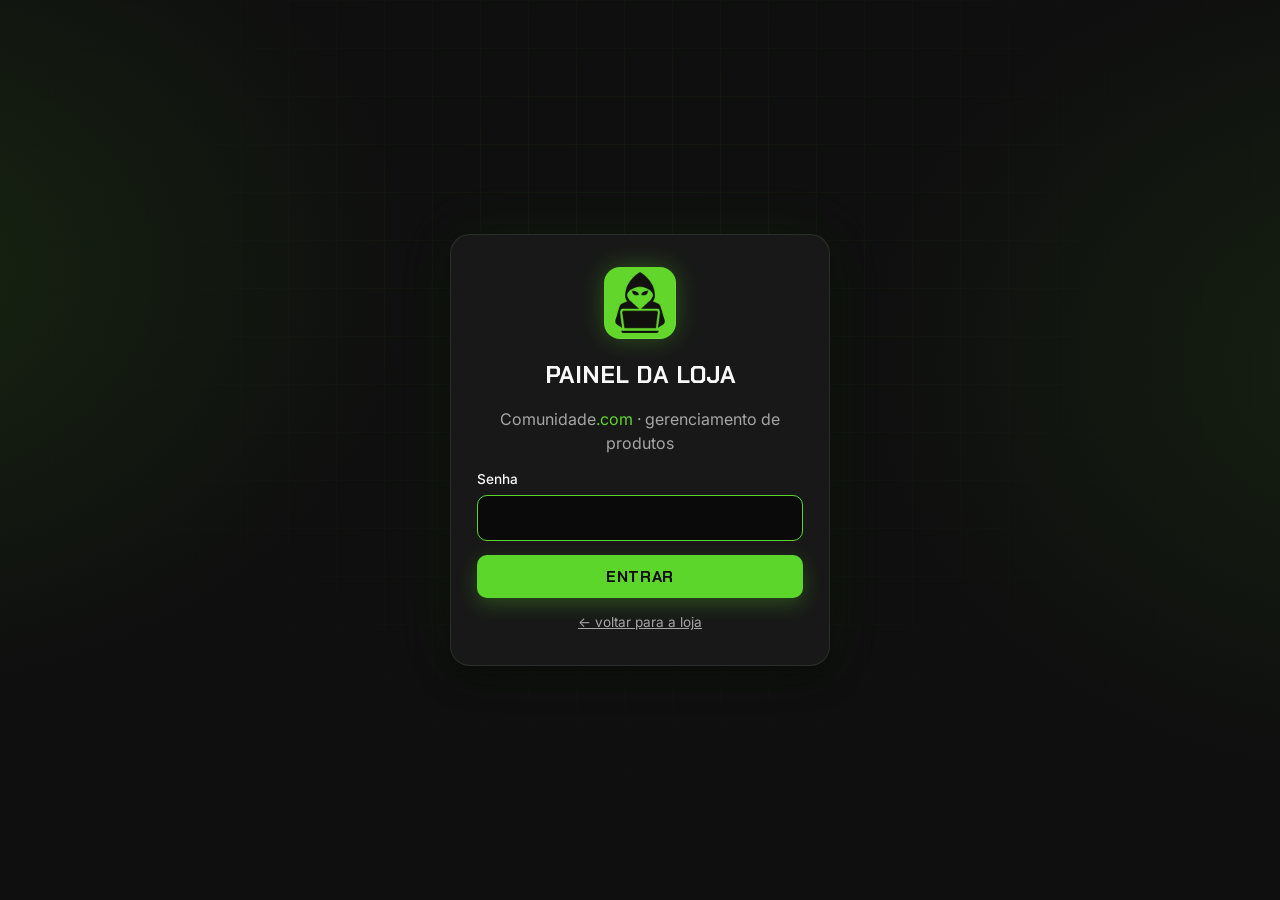
<file: admin.html>
<!DOCTYPE html>
<html lang="pt-BR" data-theme="dark">
<head>
  <meta charset="UTF-8" />
  <meta name="viewport" content="width=device-width, initial-scale=1.0" />
  <meta name="robots" content="noindex, nofollow" />
  <title>Painel — Comunidade.com</title>
  <script>try{var t=localStorage.getItem("comunidade-theme");if(t)document.documentElement.dataset.theme=t;}catch(e){}</script>
  <link rel="icon" href="favicon.ico" sizes="any" />
  <link rel="icon" href="img/icons/favicon-32.png" sizes="32x32" type="image/png" />
  <meta name="theme-color" content="#0f0f0f" />
  <link rel="preconnect" href="https://fonts.googleapis.com" />
  <link rel="preconnect" href="https://fonts.gstatic.com" crossorigin />
  <link href="https://fonts.googleapis.com/css2?family=Chakra+Petch:wght@600;700&family=Inter:wght@400;500;600;700&family=JetBrains+Mono:wght@400;600&display=swap" rel="stylesheet" />
  <link rel="stylesheet" href="css/style.css" />
  <link rel="stylesheet" href="css/admin.css" />
</head>
<body class="adm">

  <!-- ================= LOGIN ================= -->
  <main class="login" id="viewLogin">
    <form class="login__card" id="loginForm" autocomplete="on">
      <img src="img/icons/icon-192.png" alt="" class="login__icon" width="72" height="72" />
      <h1>Painel da loja</h1>
      <p class="muted">Comunidade<span class="lime">.com</span> · gerenciamento de produtos</p>
      <label class="field">
        <span>Senha</span>
        <input type="password" id="loginSenha" autocomplete="current-password" required autofocus />
      </label>
      <p class="login__erro" id="loginErro" role="alert" hidden></p>
      <button class="btn btn--orange btn--block" type="submit" id="loginBtn">Entrar</button>
      <a class="link-btn" href="./">← voltar para a loja</a>
    </form>
  </main>

  <!-- ================= PAINEL ================= -->
  <div class="app" id="viewApp" hidden>
    <header class="topo">
      <div class="container topo__in">
        <a class="topo__logo" href="./" target="_blank" rel="noopener" title="Abrir a loja">
          <img src="img/icons/icon-192.png" alt="" width="36" height="36" />
          <span><strong>Comunidade<span class="lime">.com</span></strong><small>Painel</small></span>
        </a>
        <div class="topo__status" id="status" aria-live="polite"></div>
        <div class="topo__acoes">
          <button class="btn btn--ghost btn--sm" id="btnDescartar" hidden>Descartar</button>
          <button class="btn btn--orange btn--sm" id="btnPublicar" disabled>
            <svg viewBox="0 0 24 24"><path d="M12 19V5m0 0-6 6m6-6 6 6"/></svg>
            Publicar <span id="pubCount"></span>
          </button>
          <button class="icon-btn" id="btnSair" title="Sair" aria-label="Sair">
            <svg viewBox="0 0 24 24"><path d="M15 3h4a2 2 0 0 1 2 2v14a2 2 0 0 1-2 2h-4M10 17l5-5-5-5M15 12H3"/></svg>
          </button>
        </div>
      </div>
      <nav class="container abas" role="tablist">
        <button role="tab" data-aba="produtos" class="active">Produtos <small id="cntProdutos"></small></button>
        <button role="tab" data-aba="categorias">Categorias</button>
        <button role="tab" data-aba="cupons">Cupons</button>
        <button role="tab" data-aba="loja">Loja</button>
      </nav>
    </header>

    <main class="container conteudo">
      <div class="aviso" id="aviso" hidden></div>

      <!-- PRODUTOS -->
      <section data-painel="produtos">
        <div class="barra">
          <input type="search" id="busca" placeholder="Buscar por nome ou número..." aria-label="Buscar produto" />
          <select id="filtroCat" aria-label="Filtrar por categoria"></select>
          <select id="filtroEst" aria-label="Filtrar por estoque">
            <option value="">Todo estoque</option>
            <option value="baixo">Estoque baixo (≤ 3)</option>
            <option value="zero">Esgotados</option>
          </select>
          <button class="btn btn--orange" id="btnNovo">
            <svg viewBox="0 0 24 24"><path d="M12 5v14M5 12h14"/></svg> Novo produto
          </button>
        </div>
        <p class="dica">Preço e estoque podem ser alterados direto na lista. Nada vai para o site até você clicar em <b>Publicar</b>.</p>
        <div class="lista" id="lista"></div>
      </section>

      <!-- CATEGORIAS -->
      <section data-painel="categorias" hidden>
        <div class="barra"><h2>Categorias</h2><button class="btn btn--orange btn--sm" id="btnNovaCat">+ Nova categoria</button></div>
        <p class="dica">O <b>código</b> é usado internamente (sem acento e sem espaço). O <b>nome</b> é o que aparece na loja.</p>
        <div class="tabela" id="tabCategorias"></div>
      </section>

      <!-- CUPONS -->
      <section data-painel="cupons" hidden>
        <div class="barra"><h2>Cupons de desconto</h2><button class="btn btn--orange btn--sm" id="btnNovoCupom">+ Novo cupom</button></div>
        <p class="dica">Tipo <b>%</b> dá desconto em porcentagem; <b>R$</b> desconta um valor fixo. Mínimo e validade são opcionais.</p>
        <div class="tabela" id="tabCupons"></div>
      </section>

      <!-- LOJA -->
      <section data-painel="loja" hidden>
        <div class="barra"><h2>Dados da loja</h2></div>
        <form class="form-loja" id="formLoja" autocomplete="off">
          <label class="field"><span>Nome da loja</span><input name="nome" /></label>
          <label class="field"><span>Slogan</span><input name="slogan" /></label>
          <label class="field"><span>WhatsApp que recebe os pedidos</span><input name="whatsapp" inputmode="numeric" placeholder="5592991234567" /><small>55 + DDD + número, só dígitos</small></label>
          <label class="field"><span>Cidade</span><input name="cidade" /></label>
          <label class="field"><span>Instagram (opcional)</span><input name="instagram" placeholder="@perfil" /></label>
          <label class="field"><span>Validade do orçamento (dias)</span><input name="orcamentoValidadeDias" type="number" min="0" step="1" /></label>
          <label class="field field--full"><span>Formas de pagamento (separadas por vírgula)</span><input name="formasPagamento" /></label>
          <label class="field field--full"><span>Texto sobre a entrega</span><textarea name="entrega" rows="2"></textarea></label>
          <label class="field field--full"><span>Mensagem do botão Vender/Doar</span><textarea name="mensagemVenderDoar" rows="2"></textarea></label>
        </form>
      </section>
    </main>
  </div>

  <!-- ================= MODAL: PRODUTO ================= -->
  <dialog class="modal modal--wide" id="dlgProduto">
    <form class="modal__box pform" id="formProduto" method="dialog" novalidate>
      <header class="modal__head">
        <h3 id="pformTitulo">Novo produto</h3>
        <button type="button" class="icon-btn" data-close aria-label="Fechar">✕</button>
      </header>

      <div class="pform__grid">
        <div class="pform__col">
          <div class="pform__row">
            <label class="field field--xs"><span>Nº do item *</span><input name="item" required inputmode="numeric" /></label>
            <label class="field"><span>Nome *</span><input name="nome" required maxlength="120" /></label>
          </div>
          <div class="pform__row">
            <label class="field"><span>Categoria *</span><select name="categoria" required></select></label>
            <label class="field"><span>Condição</span>
              <select name="condicao"><option value="novo">Novo</option><option value="usado">Usado</option><option value="usado testado">Usado testado</option></select>
            </label>
          </div>
          <div class="pform__row">
            <label class="field"><span>Preço (R$) *</span><input name="preco" required inputmode="decimal" placeholder="49,90" /></label>
            <label class="field"><span>Quantidade em estoque *</span><input name="quantidade" required type="number" min="0" step="1" /></label>
          </div>
          <label class="field"><span>Descrição curta (aparece no card)</span><textarea name="descricao" rows="2" maxlength="220"></textarea></label>
          <label class="field"><span>Descrição completa (opcional, aparece ao abrir o produto)</span><textarea name="descricaoLonga" rows="3"></textarea></label>

          <div class="bloco">
            <div class="bloco__head"><strong>Especificações</strong><button type="button" class="link-btn" id="btnAddSpec">+ adicionar</button></div>
            <div id="specs" class="specs-edit"></div>
          </div>
        </div>

        <div class="pform__col">
          <div class="bloco">
            <div class="bloco__head">
              <strong>Fotos</strong>
              <span class="muted small">a 1ª aparece no card</span>
            </div>
            <div id="fotos" class="fotos"></div>
            <div class="fotos__acoes">
              <label class="btn btn--ghost btn--sm" for="fotoArquivo">
                <svg viewBox="0 0 24 24"><path d="M12 16V4m0 0-4 4m4-4 4 4M4 20h16"/></svg> Enviar foto
              </label>
              <input type="file" id="fotoArquivo" accept="image/*" multiple hidden />
              <button type="button" class="btn btn--ghost btn--sm" id="btnAddLink">
                <svg viewBox="0 0 24 24"><path d="M10 14a5 5 0 0 0 7 0l3-3a5 5 0 0 0-7-7l-1 1M14 10a5 5 0 0 0-7 0l-3 3a5 5 0 0 0 7 7l1-1"/></svg> Colar link
              </button>
            </div>
            <p class="muted small" id="fotosLegado" hidden></p>
          </div>
        </div>
      </div>

      <p class="form-erro" id="pformErro" role="alert" hidden></p>
      <footer class="pform__foot">
        <button type="button" class="btn btn--ghost" data-close>Cancelar</button>
        <button type="submit" class="btn btn--orange">Guardar</button>
      </footer>
    </form>
  </dialog>

  <!-- ================= MODAL: CONFIRMAR ================= -->
  <dialog class="modal" id="dlgConfirma">
    <form class="modal__box" method="dialog">
      <h3 id="confTitulo">Confirmar</h3>
      <p id="confTexto" class="muted"></p>
      <footer class="pform__foot">
        <button value="nao" class="btn btn--ghost">Cancelar</button>
        <button value="sim" class="btn btn--danger" id="confBtn">Confirmar</button>
      </footer>
    </form>
  </dialog>

  <div class="toast" id="toast" role="status" aria-live="polite"></div>
  <script src="js/admin.js"></script>
</body>
</html>
</file>
<file: css/style.css>
/* =========================================================
   Comunidade.com — estilos
   Paleta: azul (base), laranja (ação), verde (sucesso/estoque)
   Temas: escuro (padrão) e claro — [data-theme] no <html>
   ========================================================= */
:root {
  /* paleta da marca (fixa nos dois temas)
     #0F0F0F · #202020 · #5DD62C · #337418 · #F8F8F8 */
  --black: #0f0f0f;
  --graphite: #202020;
  --lime: #5dd62c;
  --lime-600: #4cc01d;
  --forest: #337418;
  --forest-600: #2a6113;
  --snow: #f8f8f8;
  --on-lime: #0f0f0f;

  /* nomes antigos apontando para a nova paleta */
  --navy-900: #0a0a0a;
  --navy-800: var(--black);
  --navy-700: var(--graphite);
  --navy-600: #2c2c2c;
  --teal: var(--lime);
  --teal-600: var(--forest);
  --orange: var(--lime);
  --orange-600: var(--lime-600);
  --green: var(--lime);
  --green-600: var(--forest);
  --yellow: #facc15;
  --red: #f87171;

  /* tema escuro */
  --bg: var(--black);
  --surface: #181818;
  --surface-2: var(--graphite);
  --elev: #1a1a1a;
  --field: #0a0a0a;
  --text: var(--snow);
  --muted: #a6a6a6;
  --accent-text: var(--lime);
  --line: rgba(255, 255, 255, .09);
  --soft: rgba(255, 255, 255, .06);
  --soft-2: rgba(255, 255, 255, .14);
  --glow: rgba(93, 214, 44, .16);
  --ok: var(--lime);
  --warn: #f5a524;
  --bad: #f87171;
  --grid-op: .05;
  --shadow: 0 10px 30px rgba(0, 0, 0, .5);
  --shadow-hover: 0 16px 34px rgba(0, 0, 0, .6);

  --radius: 14px;
  --font: "Inter", system-ui, -apple-system, Segoe UI, Roboto, sans-serif;
  --display: "Chakra Petch", var(--font);
  --mono: "JetBrains Mono", ui-monospace, Consolas, monospace;
  color-scheme: dark;
}

:root[data-theme="light"] {
  --bg: var(--snow);
  --surface: #ffffff;
  --surface-2: #fdfdfd;
  --elev: #ffffff;
  --field: #f1f1f1;
  --text: var(--black);
  --muted: #555555;
  --accent-text: var(--forest);
  --line: rgba(15, 15, 15, .1);
  --soft: rgba(15, 15, 15, .04);
  --soft-2: rgba(15, 15, 15, .1);
  --glow: rgba(93, 214, 44, .18);
  --ok: var(--forest);
  --warn: #b45309;
  --bad: #dc2626;
  --grid-op: .07;
  --shadow: 0 8px 24px rgba(15, 15, 15, .08);
  --shadow-hover: 0 16px 34px rgba(15, 15, 15, .15);
  color-scheme: light;
}

/* áreas que são sempre escuras (topo, rodapé, banner, loader) */
.header, .footer, .hero__card, .loader {
  --text: #f8f8f8;
  --muted: #a6a6a6;
  --line: rgba(255, 255, 255, .09);
  --soft: rgba(255, 255, 255, .08);
  --soft-2: rgba(255, 255, 255, .16);
  color: var(--text);
}

*, *::before, *::after { box-sizing: border-box; }
html { scroll-behavior: smooth; scroll-padding-top: 140px; }
body {
  margin: 0;
  font-family: var(--font);
  color: var(--text);
  background:
    radial-gradient(900px 700px at -10% 30%, rgba(51, 116, 24, .22), transparent 60%),
    radial-gradient(900px 700px at 110% 40%, rgba(51, 116, 24, .18), transparent 60%),
    var(--bg);
  line-height: 1.5;
  -webkit-font-smoothing: antialiased;
  transition: background-color .3s, color .3s;
}
body.is-loading { overflow: hidden; }
img { max-width: 100%; display: block; }
a { color: inherit; }
button { font: inherit; cursor: pointer; color: inherit; }
[hidden] { display: none !important; }
.sr-only { position: absolute; width: 1px; height: 1px; overflow: hidden; clip: rect(0 0 0 0); white-space: nowrap; }
.container { width: min(1200px, 100% - 32px); margin-inline: auto; }

body::before {
  content: "";
  position: fixed; inset: 0; z-index: -1; pointer-events: none;
  opacity: var(--grid-op);
  background-image:
    linear-gradient(var(--teal) 1px, transparent 1px),
    linear-gradient(90deg, var(--teal) 1px, transparent 1px);
  background-size: 48px 48px;
  mask-image: radial-gradient(circle at 50% 30%, #000 0%, transparent 75%);
}

/* ================= BOTÕES ================= */
.btn {
  display: inline-flex; align-items: center; justify-content: center; gap: 8px;
  border: 0; border-radius: 10px; padding: 12px 22px;
  font-family: var(--display); font-weight: 700; letter-spacing: .04em; text-transform: uppercase;
  text-decoration: none; color: #fff; line-height: 1.2;
  transition: transform .15s, box-shadow .2s, background .2s, opacity .2s, border-color .2s;
}
.btn svg { width: 18px; height: 18px; fill: none; stroke: currentColor; stroke-width: 2; stroke-linecap: round; stroke-linejoin: round; flex-shrink: 0; }
.btn:active { transform: scale(.97); }
.btn--sm { padding: 7px 14px; font-size: .8rem; }
.btn--block { width: 100%; }
.btn--orange { background: var(--lime); color: var(--on-lime); box-shadow: 0 6px 20px rgba(93, 214, 44, .28); }
.btn--orange:hover { background: #72e444; box-shadow: 0 6px 26px rgba(93, 214, 44, .45); }
.btn--green { background: var(--forest); color: #fff; box-shadow: 0 6px 18px rgba(51, 116, 24, .35); }
.btn--green:hover { background: var(--forest-600); }
.btn--ghost { background: transparent; border: 1.5px solid var(--teal); color: var(--text); }
.btn--ghost:hover { background: var(--glow); }
.btn--ghost-light { background: transparent; border: 1.5px solid rgba(255, 255, 255, .45); color: #fff; }
.btn--ghost-light:hover { background: rgba(255, 255, 255, .1); }
.btn--wa { background: #1faa55; }
.btn--wa:hover { background: #178c45; }
.btn:disabled { opacity: .45; cursor: not-allowed; box-shadow: none; }
.icon-btn {
  width: 36px; height: 36px; border-radius: 50%; border: 0; flex-shrink: 0;
  background: var(--soft); color: var(--text); display: grid; place-items: center;
}
.icon-btn:hover { background: var(--soft-2); }
.link-btn { background: none; border: 0; color: var(--muted); text-decoration: underline; font-size: .85rem; padding: 0; }
.link-btn:hover { color: var(--text); }
:focus-visible { outline: 2px solid var(--orange); outline-offset: 2px; }

/* ================= LOADER (abertura "hacker", máx. 3s) ================= */
.loader {
  position: fixed; inset: 0; z-index: 1000; overflow: hidden;
  display: flex; flex-direction: column; align-items: center; justify-content: center;
  background: #050505;
  transition: opacity .5s ease, visibility .5s;
}
.loader.is-done { opacity: 0; visibility: hidden; }
.loader.is-done .loader__img { transform: scale(1.25); filter: blur(6px) brightness(1.6); }
.loader__rain { position: absolute; inset: 0; width: 100%; height: 100%; opacity: .55; }
.loader::after { /* vinheta */
  content: ""; position: absolute; inset: 0; pointer-events: none;
  background: radial-gradient(ellipse at 50% 45%, transparent 35%, rgba(0, 0, 0, .85) 80%);
}
.loader__stage { position: relative; z-index: 1; width: min(920px, 100vw); }
.loader__img {
  position: relative; aspect-ratio: 3 / 2; width: 100%;
  transition: transform .5s ease-in, filter .5s ease-in;
  -webkit-mask-image: radial-gradient(ellipse 62% 64% at 50% 50%, #000 55%, transparent 100%);
          mask-image: radial-gradient(ellipse 62% 64% at 50% 50%, #000 55%, transparent 100%);
}
.loader__img img {
  position: absolute; inset: 0; width: 100%; height: 100%; object-fit: cover;
  animation: hackerIn 2.8s cubic-bezier(.2, .7, .2, 1) both;
}
@keyframes hackerIn {
  0%   { opacity: 0; transform: scale(1.14); filter: blur(10px) brightness(.2); }
  30%  { opacity: 1; filter: blur(0) brightness(.9); }
  100% { opacity: 1; transform: scale(1); filter: blur(0) brightness(1.05); }
}
/* camadas de "glitch" (RGB deslocado em fatias) */
.loader__img .glitch { opacity: 0; mix-blend-mode: screen; animation: glitch 2.8s steps(1) both; }
.loader__img .g1 { filter: hue-rotate(-50deg) saturate(3); }
.loader__img .g2 { filter: hue-rotate(60deg) saturate(3); animation-delay: .06s; }
@keyframes glitch {
  0%, 28%, 33%, 55%, 60%, 80%, 84%, 100% { opacity: 0; clip-path: inset(0 0 100% 0); transform: none; }
  29% { opacity: .8; clip-path: inset(30% 0 52% 0); transform: translateX(-14px); }
  31% { opacity: .8; clip-path: inset(62% 0 20% 0); transform: translateX(12px); }
  56% { opacity: .7; clip-path: inset(12% 0 70% 0); transform: translateX(10px); }
  58% { opacity: .7; clip-path: inset(45% 0 38% 0); transform: translateX(-8px); }
  81% { opacity: .6; clip-path: inset(70% 0 8% 0); transform: translateX(-10px); }
}
/* brilho pulsando na caveira do notebook */
.loader__skull {
  position: absolute; left: 48.8%; top: 72%; width: 22%; aspect-ratio: 1; transform: translate(-50%, -50%);
  background: radial-gradient(circle, rgba(93, 214, 44, .55), transparent 65%);
  mix-blend-mode: screen; opacity: 0; animation: skull 1s ease-in-out .7s infinite alternate;
}
@keyframes skull { from { opacity: .25; transform: translate(-50%, -50%) scale(.9); } to { opacity: 1; transform: translate(-50%, -50%) scale(1.1); } }
/* linha de varredura */
.loader__scan {
  position: absolute; left: 20%; right: 20%; height: 2px; top: 0;
  background: linear-gradient(90deg, transparent, var(--lime), transparent);
  box-shadow: 0 0 14px var(--lime); opacity: .8;
  animation: scan 1.3s linear .4s infinite;
}
@keyframes scan { from { top: 8%; } to { top: 92%; } }
/* mira/HUD em volta do hacker */
.loader__hud-ring {
  position: absolute; left: 50%; top: 47%; width: 50%; aspect-ratio: 1; transform: translate(-50%, -50%);
  pointer-events: none;
}
.loader__hud-ring svg { width: 100%; height: 100%; overflow: visible; }
.ring { fill: none; stroke: var(--lime); stroke-linecap: round; transform-origin: 50% 50%; transform-box: fill-box; }
.ring--a { stroke-width: 1.2; stroke-dasharray: 6 10; opacity: .6; animation: spin 7s linear infinite, ringIn .8s ease-out .3s both; }
.ring--b { stroke-width: 2.4; stroke-dasharray: 90 400; opacity: .9; animation: spin 2.2s linear infinite reverse, ringIn .8s ease-out .5s both; filter: drop-shadow(0 0 6px var(--lime)); }
.ring--c { stroke-width: .8; opacity: .35; animation: ringIn .8s ease-out .2s both; }
.tick { stroke: var(--lime); stroke-width: 2; opacity: .8; animation: ringIn .6s ease-out .6s both; }
@keyframes spin { to { transform: rotate(360deg); } }
@keyframes ringIn { from { opacity: 0; transform: scale(.6); } }
.corner { fill: none; stroke: var(--lime); stroke-width: 3; stroke-dasharray: 60; stroke-dashoffset: 60; animation: draw .5s ease-out forwards; }
.corner:nth-child(2) { animation-delay: .1s; } .corner:nth-child(3) { animation-delay: .2s; } .corner:nth-child(4) { animation-delay: .3s; }
@keyframes draw { to { stroke-dashoffset: 0; } }
.loader__corners { position: absolute; inset: 6% 18%; width: 64%; height: 88%; overflow: visible; }
.loader__tag {
  position: absolute; left: 70%; top: 20%; font-family: var(--mono); font-size: clamp(.55rem, 1.3vw, .75rem);
  color: var(--lime); letter-spacing: .08em; white-space: nowrap; opacity: 0; animation: tagIn .4s ease-out 1s both;
}
.loader__tag::before { content: ""; position: absolute; right: 100%; top: 50%; width: 36px; height: 1px; background: var(--lime); margin-right: 6px; }
@keyframes tagIn { from { opacity: 0; transform: translateX(-8px); } to { opacity: .9; } }

.loader__info { position: relative; z-index: 2; width: min(440px, 90vw); text-align: center; margin-top: -6%; }
.loader__brand {
  position: relative; font-family: var(--display); font-weight: 700; font-size: clamp(1.7rem, 5vw, 2.4rem);
  letter-spacing: .03em; color: var(--snow); text-shadow: 0 0 18px rgba(93, 214, 44, .35);
}
.loader__brand span, .logo__text strong span, .footer h4 span { color: var(--lime); }
.loader__brand::before, .loader__brand::after {
  content: attr(data-text); position: absolute; inset: 0; pointer-events: none; opacity: 0;
}
.loader__brand::before { color: #ff3b6b; animation: brandGlitch 2.8s steps(1) .2s both; }
.loader__brand::after { color: var(--lime); animation: brandGlitch 2.8s steps(1) .25s both reverse; }
@keyframes brandGlitch {
  0%, 20%, 24%, 62%, 66%, 100% { opacity: 0; transform: none; clip-path: inset(0 0 100% 0); }
  21% { opacity: .7; transform: translate(-3px, 1px); clip-path: inset(20% 0 50% 0); }
  23% { opacity: .7; transform: translate(3px, -1px); clip-path: inset(60% 0 10% 0); }
  63% { opacity: .6; transform: translate(2px, 0); clip-path: inset(40% 0 30% 0); }
}
.loader__log {
  list-style: none; margin: 8px auto 12px; padding: 0; height: 60px; overflow: hidden;
  font-family: var(--mono); font-size: .76rem; color: #9a9a9a; text-align: left; width: fit-content; min-width: 260px;
}
.loader__log li { animation: logIn .2s ease; white-space: nowrap; }
.loader__log li:last-child::after { content: "▌"; color: var(--lime); animation: blink .6s steps(2) infinite; margin-left: 2px; }
.loader__log li b { color: var(--lime); font-weight: 600; }
@keyframes logIn { from { opacity: 0; transform: translateY(4px); } }
@keyframes blink { 50% { opacity: 0; } }
.loader__bar { height: 3px; background: rgba(255, 255, 255, .08); border-radius: 3px; overflow: hidden; }
.loader__bar span {
  display: block; height: 100%; width: 0;
  background: linear-gradient(90deg, var(--forest), var(--lime));
  box-shadow: 0 0 10px var(--lime);
  transition: width .2s linear;
}
.loader__img.no-img ~ * { display: none; }
@media (max-width: 600px) {
  .loader__stage { width: 150vw; } /* no celular a imagem fica maior e centralizada */
  .loader__info { margin-top: -14%; }
  .loader__tag { display: none; }
}

/* ================= HEADER ================= */
.header { position: sticky; top: 0; z-index: 50; background: rgba(15, 15, 15, .94); backdrop-filter: blur(10px); }
.header__top { display: flex; align-items: center; gap: 20px; padding-block: 14px; }
.logo { display: flex; align-items: center; gap: 10px; text-decoration: none; flex-shrink: 0; }
.logo__img { height: 44px; width: auto; }
.logo__img + .logo__mark { display: none; }
.logo__mark {
  width: 46px; height: 46px; border-radius: 12px; overflow: hidden; display: grid; place-items: center; flex-shrink: 0;
  box-shadow: 0 0 0 2px rgba(93, 214, 44, .25), 0 0 18px rgba(93, 214, 44, .18);
  transition: box-shadow .25s, transform .25s;
}
.logo__mark img { width: 100%; height: 100%; }
.logo:hover .logo__mark { transform: rotate(-6deg) scale(1.05); box-shadow: 0 0 0 2px rgba(93, 214, 44, .55), 0 0 24px rgba(93, 214, 44, .35); }
.logo__text { display: flex; flex-direction: column; line-height: 1.1; }
.logo__text strong { font-family: var(--display); font-size: 1.35rem; }
.logo__text small { color: var(--muted); font-size: .7rem; text-transform: uppercase; letter-spacing: .08em; }

.search { position: relative; flex: 1; display: flex; max-width: 520px; margin-inline: auto; }
.search input {
  flex: 1; min-width: 0; border: 0; padding: 11px 14px; border-radius: 10px 0 0 10px;
  font: inherit; background: #fff; color: #0f0f0f;
}
.search input:focus { outline: 2px solid var(--teal); outline-offset: -2px; }
.search__btn { background: var(--lime); border-radius: 0 10px 10px 0; width: 46px; display: grid; place-items: center; }
.search__btn svg { stroke: var(--on-lime) !important; }
.search__btn svg, .hbtn svg, .nav__place svg { width: 20px; fill: none; stroke: #fff; stroke-width: 2; stroke-linecap: round; stroke-linejoin: round; }

/* sugestões da busca */
.suggest {
  position: absolute; top: calc(100% + 6px); left: 0; right: 0; z-index: 60;
  list-style: none; margin: 0; padding: 6px;
  background: var(--elev); color: var(--text); border: 1px solid var(--line); border-radius: 12px;
  box-shadow: var(--shadow); max-height: 70vh; overflow-y: auto;
}
:root[data-theme="light"] .suggest { --text: #0f0f0f; --muted: #555555; --line: rgba(10, 26, 63, .11); }
.suggest li { display: grid; grid-template-columns: 44px 1fr auto; gap: 10px; align-items: center; padding: 6px 8px; border-radius: 8px; cursor: pointer; }
.suggest li[aria-selected="true"], .suggest li:hover { background: var(--glow); }
.suggest img { width: 44px; height: 44px; object-fit: contain; background: #fff; border-radius: 6px; }
.suggest strong { display: block; font-size: .88rem; font-weight: 600; line-height: 1.25; }
.suggest small { color: var(--muted); font-size: .75rem; }
.suggest .price-tag { font-family: var(--display); font-weight: 700; font-size: .9rem; white-space: nowrap; }
.suggest mark { background: rgba(93, 214, 44, .3); color: inherit; border-radius: 2px; }
.suggest .suggest__all { display: block; text-align: center; color: var(--accent-text); font-size: .82rem; font-weight: 600; grid-template-columns: none; }
.suggest .suggest__empty { display: block; color: var(--muted); font-size: .85rem; cursor: default; }

.header__actions { display: flex; gap: 8px; flex-shrink: 0; }
.hbtn {
  position: relative; border: 0; background: rgba(255, 255, 255, .08); width: 46px; height: 46px; border-radius: 12px;
  display: grid; place-items: center; transition: background .2s;
}
.hbtn:hover { background: rgba(255, 255, 255, .16); }
.cart-btn svg { width: 24px; }
:root[data-theme="light"] .i-moon, :root[data-theme="dark"] .i-sun { display: none; }
.cart-btn__count {
  position: absolute; top: -4px; right: -4px; min-width: 22px; height: 22px; padding: 0 6px;
  border-radius: 11px; background: var(--lime); color: var(--on-lime); font-size: .75rem; font-weight: 700;
  display: grid; place-items: center; border: 2px solid var(--navy-900);
}
.cart-btn__count.bump { animation: bump .4s ease; }
@keyframes bump { 40% { transform: scale(1.35); } }

.nav { background: var(--forest); border-bottom: 1px solid rgba(93, 214, 44, .25); }
.nav__inner { display: flex; align-items: center; gap: 18px; padding-block: 8px; }
.nav__place { display: flex; align-items: center; gap: 6px; font-size: .78rem; white-space: nowrap; }
.nav__place svg { width: 16px; }
.nav__links { display: flex; gap: 2px; overflow-x: auto; scrollbar-width: none; flex: 1; min-width: 0; justify-content: safe center; }
.nav__links::-webkit-scrollbar { display: none; }
.nav__links > * {
  background: none; border: 0; color: #fff; padding: 6px 12px; border-radius: 8px; text-decoration: none;
  font-family: var(--display); font-weight: 600; text-transform: uppercase; letter-spacing: .04em; font-size: .8rem; white-space: nowrap;
}
.nav__links > *:hover, .nav__links > .active { background: rgba(15, 15, 15, .25); }

/* ================= HERO ================= */
.hero { padding-block: 28px 8px; }
.hero__card {
  display: grid; grid-template-columns: 1.1fr 1fr; overflow: hidden;
  border-radius: 20px; background: linear-gradient(120deg, var(--navy-700), var(--navy-900));
  box-shadow: var(--shadow); border: 1px solid var(--line);
}
.hero__art { position: relative; min-height: 260px; background: linear-gradient(135deg, #1a1a1a, #0a0a0a); }
.hero__art img { position: absolute; inset: 0; width: 100%; height: 100%; object-fit: cover; z-index: 1; }
.hero__circuit { position: absolute; inset: 0; width: 100%; height: 100%; }
.hc-lines path { fill: none; stroke: var(--teal); stroke-width: 2.5; opacity: .6; }
.hc-dots circle { fill: var(--teal); }
.hc-chip { fill: #0f0f0f; stroke: var(--orange); stroke-width: 2.5; }
.hc-chip-t { fill: #fff; font-family: var(--display); font-weight: 700; font-size: 18px; text-anchor: middle; }
.hc-pulse { fill: var(--green); animation: pulse 2s ease-out infinite; transform-box: fill-box; transform-origin: center; }
.hc-pulse.d2 { animation-delay: .6s; fill: var(--orange); }
.hc-pulse.d3 { animation-delay: 1.2s; }
@keyframes pulse { from { transform: scale(1); opacity: 1; } to { transform: scale(5); opacity: 0; } }
.hero__text { padding: 36px 40px; display: flex; flex-direction: column; justify-content: center; align-items: flex-end; text-align: right; }
.hero__tag { font-size: .75rem; color: var(--teal); text-transform: uppercase; letter-spacing: .12em; font-weight: 600; }
.hero h1 { font-family: var(--display); font-size: clamp(2rem, 4vw, 3rem); line-height: 1; margin: 8px 0; text-transform: uppercase; }
.hero p { font-family: var(--display); font-size: clamp(1.05rem, 2vw, 1.35rem); font-weight: 600; text-transform: uppercase; margin: 0 0 20px; max-width: 360px; }
.hero__ctas { display: flex; gap: 10px; flex-wrap: wrap; justify-content: flex-end; }

/* ================= SEÇÕES ================= */
.section { padding-block: 36px 20px; }
.section__head { display: flex; align-items: flex-end; justify-content: space-between; gap: 12px; margin-bottom: 16px; }
.section__head h2 { font-family: var(--display); font-size: 1.6rem; margin: 0; text-transform: uppercase; line-height: 1.1; }
.eyebrow { color: var(--accent-text); font-size: .72rem; font-weight: 700; text-transform: uppercase; letter-spacing: .12em; }
.catalog { padding-bottom: 50px; }
.catalog__count { color: var(--muted); margin: 0; font-size: .9rem; }

/* ================= FILTROS ================= */
.filters { margin: 0 0 22px; display: grid; gap: 12px; }
.filters__row { display: flex; flex-wrap: wrap; align-items: center; gap: 14px 18px; }
.chips { display: flex; flex-wrap: wrap; gap: 8px; }
.chip {
  border: 1.5px solid var(--line); background: var(--surface); color: var(--text);
  padding: 7px 14px; border-radius: 999px; font-size: .88rem; font-weight: 500; transition: .15s;
}
.chips .chip:hover { border-color: var(--teal); }
.chips .chip.active { background: var(--lime); border-color: var(--lime); color: var(--on-lime); }
.chip small { opacity: .7; margin-left: 4px; }
.chips--small .chip { padding: 5px 12px; font-size: .8rem; }
.chips--small .chip.active { background: var(--green-600); border-color: var(--green-600); }
.toggle { display: flex; align-items: center; gap: 8px; font-size: .88rem; cursor: pointer; }
.toggle input { accent-color: var(--green); width: 18px; height: 18px; }
.select { margin-left: auto; }
.select select {
  background: var(--surface); color: var(--text); border: 1.5px solid var(--line); border-radius: 10px; padding: 8px 12px; font: inherit; font-size: .88rem;
}

/* faixa de preço (dois sliders sobrepostos) */
.price { display: flex; align-items: center; gap: 12px; font-size: .85rem; }
.price__label { color: var(--muted); }
.price__range { position: relative; width: 170px; height: 24px; }
.price__range::before {
  content: ""; position: absolute; left: 0; right: 0; top: 50%; height: 4px; transform: translateY(-50%);
  background: var(--soft-2); border-radius: 4px;
}
.price__fill { position: absolute; top: 50%; height: 4px; transform: translateY(-50%); background: var(--teal); border-radius: 4px; pointer-events: none; }
.price__range input {
  position: absolute; inset: 0; width: 100%; margin: 0; background: none; pointer-events: none;
  -webkit-appearance: none; appearance: none; z-index: 2;
}
.price__range input::-webkit-slider-thumb {
  -webkit-appearance: none; pointer-events: auto; width: 18px; height: 18px; border-radius: 50%;
  background: #fff; border: 3px solid var(--teal); cursor: grab; box-shadow: 0 1px 4px rgba(0, 0, 0, .3);
}
.price__range input::-moz-range-thumb {
  pointer-events: auto; width: 14px; height: 14px; border-radius: 50%;
  background: #fff; border: 3px solid var(--teal); cursor: grab;
}
.price__range input::-webkit-slider-runnable-track { background: none; }
.price__range input::-moz-range-track { background: none; }
.price__out { font-weight: 600; min-width: 132px; font-variant-numeric: tabular-nums; }

/* ================= GRADE / CARD ================= */
.grid { display: grid; grid-template-columns: repeat(auto-fill, minmax(220px, 1fr)); gap: 18px; }
.card {
  position: relative; display: flex; flex-direction: column;
  background: linear-gradient(180deg, var(--surface-2), var(--surface));
  border: 1px solid var(--line); border-radius: var(--radius); padding: 12px;
  transition: transform .25s cubic-bezier(.2, .8, .2, 1), box-shadow .25s, border-color .25s;
  animation: cardIn .4s ease backwards;
}
@keyframes cardIn { from { opacity: 0; transform: translateY(10px); } }
.card:hover {
  transform: translateY(-6px);
  border-color: rgba(93, 214, 44, .6);
  box-shadow: var(--shadow-hover), 0 0 0 1px rgba(93, 214, 44, .25), 0 0 24px var(--glow);
}
.card__media { position: relative; display: block; aspect-ratio: 4 / 3; border-radius: 10px; background: #fff; overflow: hidden; }
.card__media img { width: 100%; height: 100%; object-fit: contain; transition: transform .35s ease; }
.card:hover .card__media img { transform: scale(1.06); }
.card__more {
  position: absolute; left: 8px; bottom: 8px; z-index: 1; font-size: .7rem; font-weight: 600;
  background: rgba(15, 15, 15, .8); color: #fff; padding: 3px 8px; border-radius: 6px;
  opacity: 0; transform: translateY(4px); transition: .2s;
}
.card:hover .card__more, .card__media:focus-visible .card__more { opacity: 1; transform: none; }
.badge {
  position: absolute; top: 8px; right: 8px; z-index: 1;
  min-width: 48px; height: 48px; padding: 4px; border-radius: 50%;
  display: grid; place-items: center; text-align: center;
  font-family: var(--display); font-size: .62rem; font-weight: 700; line-height: 1.05; text-transform: uppercase;
  background: var(--lime); color: var(--on-lime); box-shadow: 0 3px 10px rgba(0, 0, 0, .25);
}
.badge--usado { background: var(--yellow); color: #3a2c00; }
.card__num { position: absolute; left: 8px; top: 8px; z-index: 1; font-family: var(--mono); font-size: .7rem; background: rgba(15, 15, 15, .75); color: #fff; padding: 2px 7px; border-radius: 6px; }
.card__body { display: flex; flex-direction: column; gap: 6px; padding: 12px 2px 4px; flex: 1; }
.card__cat { color: var(--accent-text); font-size: .7rem; font-weight: 600; text-transform: uppercase; letter-spacing: .08em; }
.card__title { font-size: 1rem; font-weight: 600; margin: 0; line-height: 1.3; }
.card__title a { text-decoration: none; }
.card__title a:hover { color: var(--accent-text); }
.card__desc { color: var(--muted); font-size: .84rem; margin: 0; display: -webkit-box; -webkit-line-clamp: 3; -webkit-box-orient: vertical; overflow: hidden; }
.card__meta { display: flex; flex-direction: column; gap: 2px; margin-top: auto; padding-top: 8px; }
.card__price { font-family: var(--display); font-size: 1.35rem; font-weight: 700; }
.stock { font-size: .75rem; font-weight: 600; display: inline-flex; align-items: center; gap: 5px; color: var(--ok); }
.stock::before { content: ""; width: 7px; height: 7px; border-radius: 50%; background: currentColor; box-shadow: 0 0 6px currentColor; }
.stock--low { color: var(--warn); }
.stock--out { color: var(--bad); }
.card__actions { display: flex; gap: 8px; margin-top: 10px; }
.qty {
  display: flex; align-items: center; border: 1.5px solid var(--line); border-radius: 10px; overflow: hidden; flex-shrink: 0;
}
.qty button { width: 30px; height: 38px; border: 0; background: var(--soft); color: var(--text); font-size: 1rem; }
.qty button:hover:not(:disabled) { background: var(--soft-2); }
.qty button:disabled, .qty button[aria-disabled="true"] { opacity: .35; cursor: not-allowed; }
.qty span { min-width: 28px; text-align: center; font-weight: 600; font-size: .9rem; }
.card__add { flex: 1; padding: 8px 10px; font-size: .78rem; }
.card--out .card__media img { filter: grayscale(.8); opacity: .7; }
.card--out:hover { transform: translateY(-3px); }
.btn--notify { flex: 1; padding: 8px 10px; font-size: .74rem; background: transparent; border: 1.5px dashed var(--orange); color: var(--text); }
.btn--notify:hover { background: rgba(93, 214, 44, .12); }
.empty { text-align: center; padding: 40px 0; color: var(--muted); }

/* ================= KITS ================= */
.kits { display: grid; grid-template-columns: repeat(auto-fill, minmax(320px, 1fr)); gap: 18px; }
.kit {
  position: relative; display: flex; flex-direction: column; gap: 12px;
  background: linear-gradient(160deg, var(--surface-2), var(--surface));
  border: 1px solid var(--line); border-radius: 18px; padding: 16px;
  transition: transform .25s cubic-bezier(.2, .8, .2, 1), box-shadow .25s, border-color .25s;
  scroll-margin-top: 150px;
}
.kit:hover { transform: translateY(-5px); border-color: rgba(93, 214, 44, .55); box-shadow: var(--shadow-hover); }
.kit:target, .kit.flash { animation: flash 1.6s ease; }
@keyframes flash { 0%, 60% { box-shadow: 0 0 0 3px var(--orange), var(--shadow-hover); } }
.kit__off {
  position: absolute; top: -10px; right: 16px; background: var(--lime); color: var(--on-lime);
  font-family: var(--display); font-weight: 700; font-size: .8rem; padding: 4px 10px; border-radius: 999px;
  box-shadow: 0 4px 12px rgba(93, 214, 44, .4);
}
.kit__thumbs { display: grid; grid-template-columns: repeat(4, 1fr); gap: 6px; }
.kit__thumbs a { position: relative; aspect-ratio: 1; background: #fff; border-radius: 8px; overflow: hidden; display: block; }
.kit__thumbs img { width: 100%; height: 100%; object-fit: contain; }
.kit__thumbs span { position: absolute; right: 3px; bottom: 3px; font-size: .65rem; font-weight: 700; background: var(--navy-800); color: #fff; padding: 0 5px; border-radius: 4px; }
.kit h3 { font-family: var(--display); font-size: 1.15rem; margin: 0; text-transform: uppercase; }
.kit p { margin: 0; color: var(--muted); font-size: .86rem; }
.kit__list { list-style: none; margin: 0; padding: 0; display: grid; gap: 4px; font-size: .84rem; }
.kit__list li { display: flex; justify-content: space-between; gap: 8px; border-bottom: 1px dashed var(--line); padding-bottom: 4px; }
.kit__list a { text-decoration: none; }
.kit__list a:hover { color: var(--accent-text); }
.kit__list .out { color: var(--bad); font-size: .75rem; }
.kit__prices { display: flex; align-items: baseline; gap: 10px; flex-wrap: wrap; margin-top: auto; }
.kit__prices s { color: var(--muted); font-size: .9rem; }
.kit__prices strong { font-family: var(--display); font-size: 1.5rem; }
.kit__prices em { font-style: normal; color: var(--ok); font-weight: 600; font-size: .82rem; }
.kit__actions { display: flex; gap: 8px; }
.kit__actions .btn--orange { flex: 1; }

/* ================= COMO FUNCIONA / FAQ ================= */
.steps { list-style: none; margin: 0; padding: 0; display: grid; grid-template-columns: repeat(auto-fit, minmax(220px, 1fr)); gap: 16px; counter-reset: s; }
.step {
  position: relative; background: var(--surface); border: 1px solid var(--line); border-radius: 16px; padding: 20px 18px 18px;
  counter-increment: s;
}
.step__icon {
  width: 46px; height: 46px; border-radius: 12px; display: grid; place-items: center; margin-bottom: 12px;
  background: linear-gradient(135deg, var(--forest), var(--graphite)); color: var(--lime);
}
.step__icon svg { width: 24px; fill: none; stroke: currentColor; stroke-width: 2; stroke-linecap: round; stroke-linejoin: round; }
.step::after {
  content: counter(s, decimal-leading-zero); position: absolute; top: 16px; right: 18px;
  font-family: var(--mono); font-size: 1.3rem; font-weight: 600; color: var(--soft-2);
}
.step h3 { margin: 0 0 6px; font-size: 1rem; }
.step p { margin: 0; color: var(--muted); font-size: .88rem; }
.delivery-note {
  margin-top: 16px; display: flex; gap: 12px; align-items: center;
  background: rgba(93, 214, 44, .1); border: 1px solid rgba(93, 214, 44, .35); border-radius: 14px; padding: 14px 16px;
}
.delivery-note svg { width: 30px; flex-shrink: 0; fill: none; stroke: var(--orange); stroke-width: 2; stroke-linecap: round; stroke-linejoin: round; }
.delivery-note p { margin: 0; font-size: .92rem; }

.faq { display: grid; gap: 10px; max-width: 860px; }
.faq details { background: var(--surface); border: 1px solid var(--line); border-radius: 12px; overflow: hidden; }
.faq summary {
  cursor: pointer; list-style: none; padding: 14px 16px; font-weight: 600; display: flex; justify-content: space-between; gap: 12px; align-items: center;
}
.faq summary::-webkit-details-marker { display: none; }
.faq summary::after { content: "+"; font-family: var(--mono); font-size: 1.3rem; color: var(--accent-text); transition: transform .2s; line-height: 1; }
.faq details[open] summary::after { transform: rotate(45deg); }
.faq details[open] { border-color: rgba(93, 214, 44, .5); }
.faq details p { margin: 0; padding: 0 16px 16px; color: var(--muted); font-size: .92rem; }

/* ================= FOOTER ================= */
.footer { background: var(--navy-900); border-top: 1px solid var(--line); margin-top: 30px; }
.footer__grid { display: grid; grid-template-columns: repeat(4, 1fr); gap: 28px; padding-block: 40px; }
.footer h4 { font-family: var(--display); text-transform: uppercase; margin: 0 0 10px; letter-spacing: .04em; }
.footer p, .footer li { color: var(--muted); font-size: .88rem; margin: 0; }
.footer ul { list-style: none; padding: 0; margin: 0; display: grid; gap: 6px; }
.footer a { text-decoration: none; }
.footer a:hover, .footer button:hover { color: var(--orange); }
.footer ul button { background: none; border: 0; color: inherit; padding: 0; font-size: inherit; text-align: left; }
.footer__bar { background: var(--forest); color: #fff; text-align: center; font-size: .8rem; padding: 8px 16px; }

/* ================= DRAWER (carrinho) ================= */
.overlay { position: fixed; inset: 0; background: rgba(0, 0, 0, .6); z-index: 90; backdrop-filter: blur(2px); }
.drawer {
  position: fixed; top: 0; right: 0; bottom: 0; z-index: 100; width: min(430px, 100%);
  background: var(--bg); border-left: 1px solid var(--line); box-shadow: var(--shadow);
  display: flex; flex-direction: column;
  transform: translateX(100%); transition: transform .3s cubic-bezier(.2, .8, .2, 1);
}
.drawer.open { transform: none; }
.drawer__head { display: flex; align-items: center; justify-content: space-between; padding: 16px 20px; border-bottom: 1px solid var(--line); }
.drawer__head h3 { margin: 0; font-family: var(--display); text-transform: uppercase; }
.drawer__body { flex: 1; overflow-y: auto; padding: 8px 20px; }
.drawer__foot { padding: 14px 20px 18px; border-top: 1px solid var(--line); display: grid; gap: 10px; background: var(--elev); }
.drawer__foot .link-btn { justify-self: center; }
.cart-empty { text-align: center; color: var(--muted); padding: 50px 10px; }
.cart-empty svg { width: 56px; margin: 0 auto 10px; fill: none; stroke: var(--teal); stroke-width: 1.5; }

.cart-item { display: grid; grid-template-columns: 60px 1fr auto; gap: 12px; align-items: center; padding: 12px 0; border-bottom: 1px solid var(--line); }
.cart-item__img { width: 60px; height: 60px; border-radius: 8px; background: #fff; object-fit: contain; }
.cart-item__kit { width: 60px; height: 60px; border-radius: 8px; display: grid; place-items: center; background: linear-gradient(135deg, var(--lime), var(--forest)); color: var(--on-lime); font-family: var(--display); font-weight: 700; font-size: .8rem; }
.cart-item h4 { margin: 0; font-size: .9rem; font-weight: 600; line-height: 1.3; }
.cart-item small { color: var(--muted); display: block; font-size: .75rem; }
.cart-item__right { display: grid; justify-items: end; gap: 6px; }
.cart-item__right strong { font-family: var(--display); }
.cart-item .qty button { height: 30px; width: 28px; }
.cart-item .remove { background: none; border: 0; color: var(--bad); font-size: .75rem; padding: 0; }

.coupon { display: flex; gap: 8px; }
.coupon input {
  flex: 1; min-width: 0; font: inherit; font-size: .9rem; padding: 8px 12px; border-radius: 10px; text-transform: uppercase;
  border: 1.5px dashed var(--line); background: var(--field); color: var(--text);
}
.coupon input::placeholder { text-transform: none; }
.coupon input:focus { outline: none; border-color: var(--teal); }
.coupon-applied {
  display: flex; justify-content: space-between; align-items: center; gap: 8px; font-size: .82rem;
  background: rgba(93, 214, 44, .12); border: 1px solid rgba(93, 214, 44, .4); padding: 7px 10px; border-radius: 10px;
}
.coupon-applied strong { font-family: var(--mono); }
.totals { display: grid; gap: 3px; font-size: .9rem; }
.totals div { display: flex; justify-content: space-between; }
.totals .disc { color: var(--ok); }
.totals .grand { font-size: 1.05rem; align-items: baseline; margin-top: 4px; }
.totals .grand strong { font-family: var(--display); font-size: 1.5rem; color: var(--ok); }
.ship-hint { margin: 0; font-size: .76rem; color: var(--muted); text-align: center; }

/* ================= MODAL ================= */
.modal { border: 0; padding: 0; background: transparent; color: var(--text); width: min(480px, calc(100% - 24px)); max-height: calc(100dvh - 24px); overflow: visible; }
.modal--wide { width: min(900px, calc(100% - 24px)); }
.modal:focus, .modal:focus-visible, .modal__box:focus, .modal__box:focus-visible { outline: none; }
.modal::backdrop { background: rgba(0, 0, 0, .7); backdrop-filter: blur(3px); }
.modal[open] { animation: modalIn .25s ease; }
@keyframes modalIn { from { opacity: 0; transform: translateY(16px) scale(.98); } }
.modal__box {
  background: var(--elev); border: 1px solid var(--line); border-radius: 18px; padding: 22px; display: grid; gap: 14px;
  max-height: calc(100dvh - 24px); overflow-y: auto;
}
.modal__head { display: flex; justify-content: space-between; align-items: center; gap: 12px; }
.modal__head h3 { margin: 0; font-family: var(--display); text-transform: uppercase; }
.modal__hint { margin: 0; color: var(--muted); font-size: .82rem; text-align: center; }
.modal__summary { background: var(--soft); border-radius: 10px; padding: 10px 14px; font-size: .85rem; color: var(--muted); display: grid; gap: 2px; }
.modal__summary div { display: flex; justify-content: space-between; }
.modal__summary strong { color: var(--text); }
.modal__summary .grand strong { color: var(--ok); font-family: var(--display); font-size: 1.1rem; }
.info-box { margin: 0; font-size: .84rem; padding: 10px 12px; border-radius: 10px; background: rgba(93, 214, 44, .1); border: 1px solid rgba(93, 214, 44, .35); }
.field { display: grid; gap: 5px; font-size: .85rem; font-weight: 500; }
.field input, .field select, .field textarea {
  font: inherit; font-size: .95rem; padding: 11px 12px; border-radius: 10px;
  border: 1.5px solid var(--line); background: var(--field); color: var(--text); resize: vertical;
}
.field input:focus, .field select:focus, .field textarea:focus { outline: none; border-color: var(--teal); }
.field.invalid input, .field.invalid select, .field.invalid textarea { border-color: var(--bad); }
.field .err { color: var(--bad); font-size: .75rem; }
.quote-files { display: grid; grid-template-columns: 1fr 1fr; gap: 10px; }
.quote-files .btn { padding: 10px 12px; font-size: .8rem; }

/* modal de produto */
.pm { grid-template-columns: 1.05fr 1fr; gap: 24px; padding: 24px; position: relative; }
.pm__close { position: absolute; top: 14px; right: 14px; z-index: 2; }
.gallery { display: grid; gap: 10px; align-content: start; }
.gallery__main { position: relative; aspect-ratio: 4 / 3; background: #fff; border-radius: 14px; overflow: hidden; }
.slider {
  display: flex; height: 100%; overflow-x: auto; overflow-y: hidden;
  scroll-snap-type: x mandatory; scroll-behavior: smooth; overscroll-behavior-x: contain;
  scrollbar-width: none; cursor: grab; touch-action: pan-x pan-y;
}
.slider::-webkit-scrollbar { display: none; }
.slider.dragging { cursor: grabbing; scroll-snap-type: none; scroll-behavior: auto; }
.slider:focus-visible { outline: 3px solid var(--orange); outline-offset: -3px; }
.slide { flex: 0 0 100%; height: 100%; scroll-snap-align: center; scroll-snap-stop: always; }
.slide img { width: 100%; height: 100%; object-fit: contain; user-select: none; -webkit-user-drag: none; pointer-events: none; }
.gallery__count {
  position: absolute; top: 10px; left: 10px; z-index: 2; font-family: var(--mono); font-size: .72rem; font-weight: 600;
  background: rgba(15, 15, 15, .75); color: #fff; padding: 3px 8px; border-radius: 999px; pointer-events: none;
}
.gallery__dots { position: absolute; left: 0; right: 0; bottom: 10px; z-index: 2; display: flex; justify-content: center; gap: 6px; pointer-events: none; }
.gallery__dots button {
  pointer-events: auto; width: 8px; height: 8px; padding: 0; border: 0; border-radius: 999px;
  background: rgba(15, 15, 15, .3); transition: width .25s, background .25s;
}
.gallery__dots button.active { width: 22px; background: var(--teal); }
.gallery__hint { margin: 0; font-size: .75rem; color: var(--muted); text-align: center; }
.gallery__nav {
  z-index: 2;
  position: absolute; top: 50%; transform: translateY(-50%); width: 36px; height: 36px; border-radius: 50%; border: 0;
  background: rgba(15, 15, 15, .7); color: #fff; font-size: 1.2rem; display: grid; place-items: center;
}
.gallery__nav:hover { background: var(--lime); color: var(--on-lime); }
.gallery__nav.prev { left: 8px; } .gallery__nav.next { right: 8px; }
.gallery__thumbs { display: flex; gap: 8px; overflow-x: auto; }
.gallery__thumbs button { width: 64px; height: 64px; flex-shrink: 0; padding: 0; border-radius: 8px; overflow: hidden; background: #fff; border: 2px solid transparent; opacity: .65; }
.gallery__thumbs button.active { border-color: var(--teal); opacity: 1; }
.gallery__thumbs img { width: 100%; height: 100%; object-fit: contain; }
.pm__info { display: flex; flex-direction: column; gap: 10px; min-width: 0; }
.pm__info h2 { margin: 0; font-size: 1.45rem; line-height: 1.2; padding-right: 40px; }
.pm__tags { display: flex; gap: 8px; flex-wrap: wrap; align-items: center; font-size: .75rem; }
.tag { padding: 3px 9px; border-radius: 999px; font-weight: 700; text-transform: uppercase; letter-spacing: .05em; background: var(--soft-2); }
.tag--novo { background: var(--lime); color: var(--on-lime); }
.tag--usado { background: var(--yellow); color: #3a2c00; }
.pm__desc { margin: 0; color: var(--muted); }
.pm__price { font-family: var(--display); font-size: 2rem; font-weight: 700; line-height: 1; }
.specs { width: 100%; border-collapse: collapse; font-size: .85rem; }
.specs th, .specs td { text-align: left; padding: 7px 10px; border-bottom: 1px solid var(--line); vertical-align: top; }
.specs th { color: var(--muted); font-weight: 500; width: 42%; }
.specs tr:nth-child(odd) { background: var(--soft); }
.pm__buy { display: flex; gap: 10px; }
.pm__buy .qty button { height: 44px; width: 36px; }
.pm__buy .btn { flex: 1; }
.pm__share { display: flex; gap: 8px; flex-wrap: wrap; }
.pm__share .btn { flex: 1; padding: 9px 12px; font-size: .76rem; }
.pm__kits { font-size: .82rem; color: var(--muted); }
.pm__kits a { color: var(--accent-text); font-weight: 600; }

/* ================= TOAST ================= */
.toast {
  position: fixed; left: 50%; bottom: 24px; z-index: 200; transform: translate(-50%, 20px);
  background: var(--forest); color: #fff; padding: 12px 20px; border-radius: 12px; font-weight: 600; font-size: .9rem;
  box-shadow: var(--shadow); opacity: 0; pointer-events: none; transition: .3s; max-width: calc(100% - 32px); text-align: center;
}
.toast.show { opacity: 1; transform: translate(-50%, 0); }
.toast.warn { background: #b45309; }

/* ================= IMPRESSÃO (orçamento em PDF) ================= */
#printArea { display: none; }
@media print {
  @page { size: A4; margin: 14mm; }
  body.printing > *:not(#printArea) { display: none !important; }
  body.printing { background: #fff !important; color: #0f0f0f; }
  body.printing::before { display: none; }
  body.printing #printArea { display: block; }
}
.doc { font-family: var(--font); color: #0f0f0f; font-size: 11pt; }
.doc__head { display: flex; justify-content: space-between; align-items: flex-start; border-bottom: 3px solid var(--lime); padding-bottom: 10px; margin-bottom: 14px; }
.doc__brand { font-family: var(--display); font-size: 20pt; font-weight: 700; }
.doc__brand span { color: var(--forest); }
.doc__head small { color: #555555; display: block; }
.doc__meta { text-align: right; font-size: 10pt; }
.doc__meta strong { font-family: var(--display); font-size: 14pt; display: block; color: var(--teal-600); }
.doc table { width: 100%; border-collapse: collapse; margin: 10px 0; }
.doc th { background: #0f0f0f; color: #fff; text-align: left; padding: 6px 8px; font-size: 9.5pt; -webkit-print-color-adjust: exact; print-color-adjust: exact; }
.doc td { padding: 6px 8px; border-bottom: 1px solid #e3e3e3; vertical-align: top; }
.doc td.n, .doc th.n { text-align: right; white-space: nowrap; }
.doc td small { color: #555555; }
.doc__totals { margin-left: auto; width: 280px; }
.doc__totals div { display: flex; justify-content: space-between; padding: 3px 0; }
.doc__totals .grand { border-top: 2px solid #0f0f0f; margin-top: 4px; padding-top: 6px; font-weight: 700; font-size: 13pt; }
.doc__note { margin-top: 16px; padding: 10px 12px; background: #eff9ea; border-left: 4px solid var(--forest); font-size: 9.5pt; -webkit-print-color-adjust: exact; print-color-adjust: exact; }
.doc__foot { margin-top: 18px; font-size: 9pt; color: #555555; border-top: 1px solid #e3e3e3; padding-top: 8px; }

/* ================= RESPONSIVO ================= */
@media (max-width: 1100px) {
  .nav__links > *:nth-child(n+5) { display: none; }
}
@media (max-width: 900px) {
  .footer__grid { grid-template-columns: 1fr 1fr; }
  .pm { grid-template-columns: 1fr; }
}
@media (max-width: 720px) {
  html { scroll-padding-top: 170px; }
  .header__top { flex-wrap: wrap; gap: 12px; }
  .search { order: 3; flex-basis: 100%; max-width: none; }
  .header__actions { margin-left: auto; gap: 6px; }
  .hbtn { width: 42px; height: 42px; }
  .nav__links { display: none; }
  .nav__inner { justify-content: space-between; }
  .hero__card { grid-template-columns: 1fr; }
  .hero__art { min-height: 170px; }
  .hero__text { align-items: flex-start; text-align: left; padding: 24px; }
  .hero__ctas { justify-content: flex-start; }
  .section__head h2 { font-size: 1.3rem; }
  #chipsCategorias { flex-wrap: nowrap; overflow-x: auto; scrollbar-width: none; margin-inline: -16px; padding-inline: 16px; }
  #chipsCategorias::-webkit-scrollbar { display: none; }
  #chipsCategorias .chip { white-space: nowrap; }
  .select { margin-left: 0; }
  .price { width: 100%; }
  .price__range { flex: 1; width: auto; }
  .price__out { min-width: 0; }
  .grid { grid-template-columns: repeat(auto-fill, minmax(160px, 1fr)); gap: 12px; }
  .kits { grid-template-columns: 1fr; }
  .card__actions { flex-direction: column; }
  .qty { justify-content: space-between; }
  .card .qty button { flex: 0 0 38px; }
  .card__more { display: none; }
  .modal__box { padding: 18px; }
  .pm { padding: 16px; gap: 16px; }
  .pm__info h2 { font-size: 1.2rem; }
}
@media (max-width: 480px) {
  .footer__grid { grid-template-columns: 1fr; }
  .card__price { font-size: 1.15rem; }
  .badge { min-width: 40px; height: 40px; font-size: .55rem; }
  .logo__text strong { font-size: 1.15rem; }
  .logo__mark { width: 40px; height: 40px; }
}
@media (hover: none) {
  .gallery__nav { display: none; }
}
@media (prefers-reduced-motion: reduce) {
  *, *::before, *::after { animation-duration: .01ms !important; animation-iteration-count: 1 !important; transition-duration: .01ms !important; }
}
</file>
<file: css/admin.css>
/* =========================================================
   Comunidade.com — painel /admin (usa as variáveis do style.css)
   ========================================================= */
.adm { min-height: 100vh; }
.lime { color: var(--lime); }
.muted { color: var(--muted); }
.small { font-size: .78rem; }
.adm svg { width: 18px; height: 18px; fill: none; stroke: currentColor; stroke-width: 2; stroke-linecap: round; stroke-linejoin: round; }
.btn--danger { background: #c62828; color: #fff; }
.btn--danger:hover { background: #a61f1f; }

/* ---------- login ---------- */
.login { min-height: 100vh; display: grid; place-items: center; padding: 24px 16px; }
.login__card {
  width: min(380px, 100%); display: grid; gap: 14px; text-align: center;
  background: var(--surface); border: 1px solid var(--line); border-radius: 20px; padding: 32px 26px;
  box-shadow: var(--shadow), 0 0 60px rgba(93, 214, 44, .08);
}
.login__icon { margin: 0 auto; border-radius: 16px; box-shadow: 0 0 24px rgba(93, 214, 44, .3); }
.login__card h1 { font-family: var(--display); text-transform: uppercase; margin: 4px 0 0; font-size: 1.5rem; }
.login__card p { margin: 0; }
.login__card .field { text-align: left; }
.login__erro { color: var(--bad); font-size: .88rem; }
.login__card .link-btn { justify-self: center; }

/* ---------- topo ---------- */
.topo { position: sticky; top: 0; z-index: 40; background: rgba(15, 15, 15, .95); backdrop-filter: blur(10px); border-bottom: 1px solid var(--line); color: #f8f8f8; }
.topo__in { display: flex; align-items: center; gap: 16px; padding-block: 12px; }
.topo__logo { display: flex; align-items: center; gap: 10px; text-decoration: none; flex-shrink: 0; }
.topo__logo img { border-radius: 9px; }
.topo__logo strong { font-family: var(--display); font-size: 1.1rem; display: block; line-height: 1.1; }
.topo__logo small { color: #a6a6a6; font-size: .7rem; text-transform: uppercase; letter-spacing: .1em; }
.topo__status { flex: 1; font-size: .82rem; color: #a6a6a6; text-align: right; min-width: 0; }
.topo__status .pend { color: var(--warn); font-weight: 600; }
.topo__status .ok { color: var(--lime); }
.topo__acoes { display: flex; gap: 8px; align-items: center; }
.topo .icon-btn { color: #f8f8f8; background: rgba(255, 255, 255, .08); }
#pubCount:not(:empty) { background: var(--black); color: var(--lime); border-radius: 999px; padding: 0 7px; font-size: .75rem; margin-left: 2px; }
.abas { display: flex; gap: 4px; overflow-x: auto; scrollbar-width: none; }
.abas button {
  background: none; border: 0; color: #a6a6a6; padding: 10px 14px; font-weight: 600; font-size: .9rem;
  border-bottom: 3px solid transparent; white-space: nowrap;
}
.abas button:hover { color: #f8f8f8; }
.abas button.active { color: var(--lime); border-bottom-color: var(--lime); }
.abas small { opacity: .7; font-weight: 500; }

/* ---------- conteúdo ---------- */
.conteudo { padding-block: 20px 80px; }
.barra { display: flex; flex-wrap: wrap; gap: 10px; align-items: center; margin-bottom: 8px; }
.barra h2 { margin: 0; font-family: var(--display); text-transform: uppercase; font-size: 1.3rem; flex: 1; }
.barra input[type="search"] { flex: 1; min-width: 200px; }
.barra input, .barra select, .tabela input, .tabela select, .lista input {
  font: inherit; font-size: .9rem; padding: 9px 12px; border-radius: 10px;
  border: 1.5px solid var(--line); background: var(--field); color: var(--text);
}
.barra input:focus, .barra select:focus, .tabela input:focus, .tabela select:focus, .lista input:focus { outline: none; border-color: var(--lime); }
.dica { color: var(--muted); font-size: .82rem; margin: 0 0 14px; }
.aviso { border-radius: 12px; padding: 12px 14px; margin-bottom: 16px; font-size: .9rem; display: flex; gap: 10px; align-items: center; flex-wrap: wrap; }
.aviso--ok { background: rgba(93, 214, 44, .1); border: 1px solid rgba(93, 214, 44, .4); }
.aviso--erro { background: rgba(248, 113, 113, .1); border: 1px solid rgba(248, 113, 113, .45); }
.aviso a { color: var(--accent-text); font-weight: 600; }
.aviso .btn { margin-left: auto; }

/* lista de produtos */
.lista { display: grid; gap: 8px; }
.linha {
  display: grid; grid-template-columns: 56px 1fr 120px 96px auto; gap: 14px; align-items: center;
  background: var(--surface); border: 1px solid var(--line); border-radius: 12px; padding: 8px 12px 8px 8px;
  transition: border-color .2s;
}
.linha:hover { border-color: rgba(93, 214, 44, .35); }
.linha--mod { border-left: 4px solid var(--warn); }
.linha--novo { border-left: 4px solid var(--lime); }
.linha__img { width: 56px; height: 56px; border-radius: 8px; background: #fff; object-fit: contain; }
.linha__info { min-width: 0; }
.linha__info strong { display: block; white-space: nowrap; overflow: hidden; text-overflow: ellipsis; }
.linha__info small { color: var(--muted); font-size: .78rem; }
.linha__info .tagm { font-family: var(--mono); font-size: .72rem; color: var(--accent-text); margin-right: 6px; }
.linha label { display: grid; gap: 2px; font-size: .68rem; color: var(--muted); text-transform: uppercase; letter-spacing: .05em; }
.linha input { width: 100%; padding: 7px 9px; }
.linha input.zero { border-color: rgba(248, 113, 113, .6); }
.linha__acoes { display: flex; gap: 4px; }
.linha__acoes .icon-btn { width: 34px; height: 34px; }
.linha__acoes .del:hover { background: rgba(248, 113, 113, .2); color: var(--bad); }
.vazio { text-align: center; color: var(--muted); padding: 40px 0; }

/* tabelas (categorias / cupons) */
.tabela { display: grid; gap: 8px; }
.trow {
  display: grid; gap: 8px; align-items: end; background: var(--surface); border: 1px solid var(--line); border-radius: 12px; padding: 10px 12px;
}
.trow label { display: grid; gap: 3px; font-size: .7rem; color: var(--muted); text-transform: uppercase; letter-spacing: .04em; }
.trow input, .trow select { width: 100%; }
.trow .icon-btn { align-self: end; margin-bottom: 3px; }
.trow--cat { grid-template-columns: 1fr 1.4fr auto auto; }
.trow--cat .uso { font-size: .75rem; color: var(--muted); padding-bottom: 10px; white-space: nowrap; }
.trow--cupom { grid-template-columns: 1.1fr .7fr .7fr .8fr 1fr 1.6fr auto auto; }
.trow .chk { display: flex; align-items: center; gap: 6px; padding-bottom: 10px; text-transform: none; font-size: .82rem; color: var(--text); }
.trow .chk input { width: 18px; height: 18px; accent-color: var(--lime); }

/* formulário da loja */
.form-loja { display: grid; grid-template-columns: 1fr 1fr; gap: 14px; background: var(--surface); border: 1px solid var(--line); border-radius: 16px; padding: 18px; }
.form-loja .field--full { grid-column: 1 / -1; }
.field small { color: var(--muted); font-size: .72rem; font-weight: 400; }

/* ---------- modal de produto ---------- */
.pform { gap: 16px; }
.pform__grid { display: grid; grid-template-columns: 1.2fr 1fr; gap: 20px; }
.pform__col { display: grid; gap: 12px; align-content: start; }
.pform__row { display: grid; grid-template-columns: 1fr 1fr; gap: 12px; }
.pform__row:has(.field--xs) { grid-template-columns: 110px 1fr; }
.pform__foot { display: flex; justify-content: flex-end; gap: 10px; }
.form-erro { margin: 0; color: var(--bad); font-size: .88rem; background: rgba(248, 113, 113, .1); border-radius: 10px; padding: 10px 12px; }
.bloco { border: 1px solid var(--line); border-radius: 12px; padding: 12px; display: grid; gap: 10px; }
.bloco__head { display: flex; justify-content: space-between; align-items: baseline; gap: 8px; }

.specs-edit { display: grid; gap: 6px; }
.spec { display: grid; grid-template-columns: 1fr 1.3fr auto; gap: 6px; }
.spec input { font: inherit; font-size: .88rem; padding: 8px 10px; border-radius: 8px; border: 1.5px solid var(--line); background: var(--field); color: var(--text); min-width: 0; }
.spec input:focus { outline: none; border-color: var(--lime); }
.spec .icon-btn { width: 34px; height: 34px; }

.fotos { display: grid; gap: 8px; }
.foto { display: grid; grid-template-columns: 64px 1fr auto; gap: 8px; align-items: center; background: var(--soft); border-radius: 10px; padding: 6px; }
.foto:first-child { outline: 2px solid rgba(93, 214, 44, .45); }
.foto img, .foto .foto__load { width: 64px; height: 64px; border-radius: 8px; background: #fff; object-fit: contain; }
.foto .foto__load { display: grid; place-items: center; background: var(--field); }
.foto .foto__load::after { content: ""; width: 22px; height: 22px; border-radius: 50%; border: 3px solid var(--soft-2); border-top-color: var(--lime); animation: spin .8s linear infinite; }
.foto input { font: inherit; font-size: .8rem; padding: 7px 9px; border-radius: 8px; border: 1.5px solid var(--line); background: var(--field); color: var(--text); min-width: 0; width: 100%; }
.foto input:focus { outline: none; border-color: var(--lime); }
.foto__meta { display: grid; gap: 3px; min-width: 0; }
.foto__meta small { color: var(--muted); font-size: .7rem; }
.foto__btns { display: flex; gap: 2px; }
.foto__btns .icon-btn { width: 30px; height: 30px; font-size: .8rem; }
.fotos__acoes { display: flex; gap: 8px; flex-wrap: wrap; }
.fotos__acoes .btn { cursor: pointer; }
.fotos:empty::before { content: "Nenhuma foto. Envie um arquivo ou cole um link."; color: var(--muted); font-size: .82rem; padding: 10px 0; }

@media (max-width: 860px) {
  .pform__grid { grid-template-columns: 1fr; }
  .trow--cupom { grid-template-columns: 1fr 1fr; }
  .trow--cupom .full { grid-column: 1 / -1; }
}
@media (max-width: 720px) {
  .topo__in { flex-wrap: wrap; gap: 10px; }
  .topo__status { order: 3; flex-basis: 100%; text-align: left; }
  .topo__acoes { margin-left: auto; }
  .linha { grid-template-columns: 56px 1fr auto; row-gap: 8px; }
  .linha__campos { grid-column: 2 / -1; display: grid; grid-template-columns: 1fr 1fr; gap: 8px; }
  .linha__acoes { grid-row: 1; grid-column: 3; }
  .form-loja { grid-template-columns: 1fr; }
  .trow--cat { grid-template-columns: 1fr 1fr auto; }
  .trow--cat .uso { display: none; }
  .pform__row { grid-template-columns: 1fr 1fr; }
}
@media (min-width: 721px) {
  .linha__campos { display: contents; }
}
</file>
